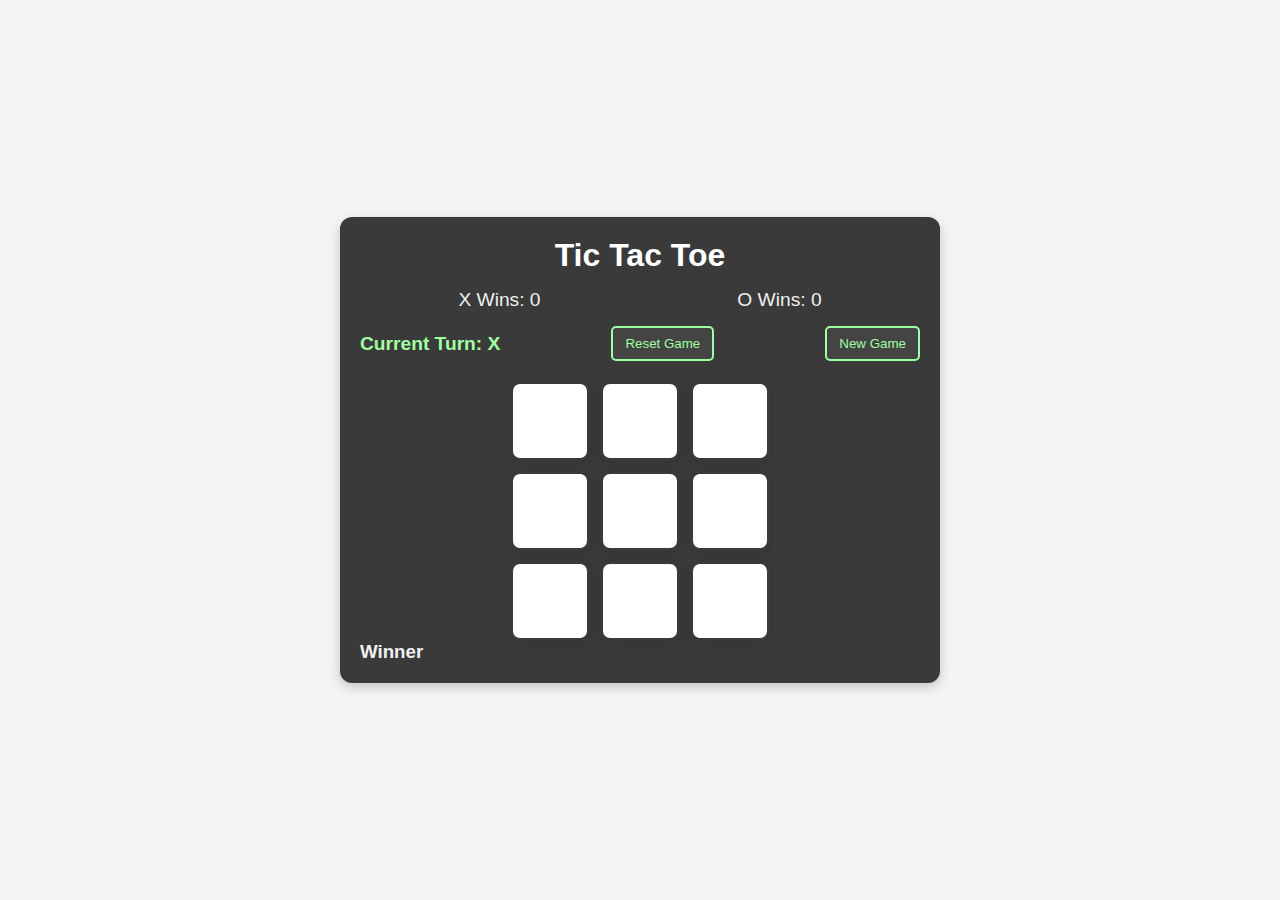
<file: index.html>
<!DOCTYPE html>
<html lang="en">
<head>
    <meta charset="UTF-8">
    <meta name="viewport" content="width=device-width, initial-scale=1.0">
    <title>Tic Tac Toe</title>
    <link rel="stylesheet" href="game.css">
</head>
<body>
    <main>
        <h1>Tic Tac Toe</h1>
        
        <!-- Scoreboard -->
        <div class="scoreboard">
            <div class="score">X Wins: <span id="x-wins">0</span></div>
            <div class="score">O Wins: <span id="o-wins">0</span></div>
        </div>
        
        <!-- Buttons and Turn Indicator -->
        <div class="controls">
            <div class="turn-indicator">Current Turn: <span id="current-turn">X</span></div>
            <button id="reset">Reset Game</button>
            <button id="newgame">New Game</button>
        </div>
        
        <!-- Game Board -->
        <div class="container">
            <div class="game">
                <button class="box"></button>
                <button class="box"></button>
                <button class="box"></button>
                <button class="box"></button>
                <button class="box"></button>
                <button class="box"></button>
                <button class="box"></button>
                <button class="box"></button>
                <button class="box"></button>
            </div>
        </div>

        <div class="msg hide"><h3 id="winner-msg">Winner</h3></div>
    </main>
    <script src="game.js"></script>
</body>
</html>
</file>
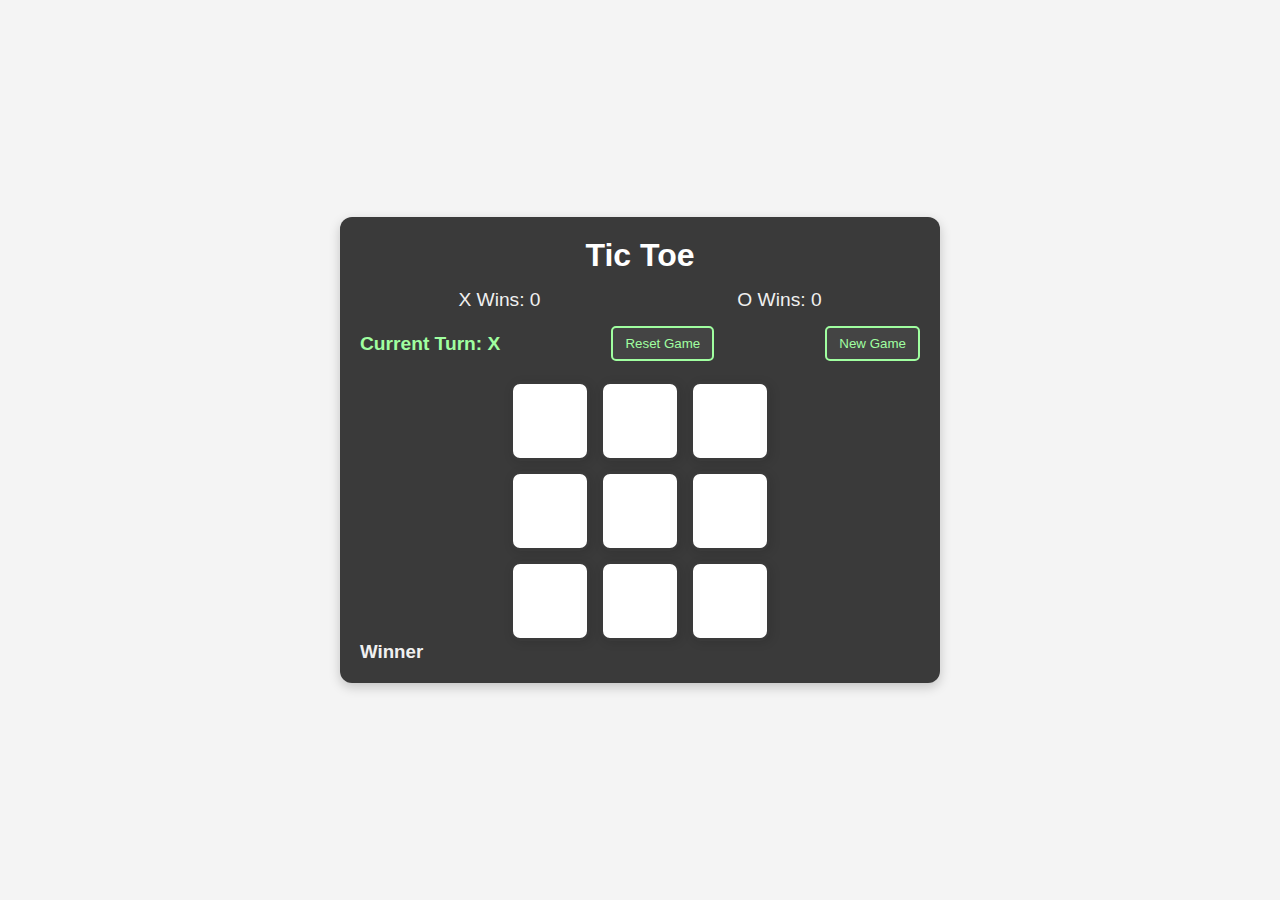
<file: Tic tac toe/game.html>
<!DOCTYPE html>
<html lang="en">
<head>
    <meta charset="UTF-8">
    <meta name="viewport" content="width=device-width, initial-scale=1.0">
    <title>Tic Tac Toe</title>
    <link rel="stylesheet" href="game.css">
</head>
<body>
    <main>
        <h1>Tic Toe</h1>
        
        <!-- Scoreboard -->
        <div class="scoreboard">
            <div class="score">X Wins: <span id="x-wins">0</span></div>
            <div class="score">O Wins: <span id="o-wins">0</span></div>
        </div>
        
        <!-- Buttons and Turn Indicator -->
        <div class="controls">
            <div class="turn-indicator">Current Turn: <span id="current-turn">X</span></div>
            <button id="reset">Reset Game</button>
            <button id="newgame">New Game</button>
        </div>
        
        <!-- Game Board -->
        <div class="container">
            <div class="game">
                <button class="box"></button>
                <button class="box"></button>
                <button class="box"></button>
                <button class="box"></button>
                <button class="box"></button>
                <button class="box"></button>
                <button class="box"></button>
                <button class="box"></button>
                <button class="box"></button>
            </div>
        </div>

        <div class="msg hide"><h3 id="winner-msg">Winner</h3></div>
    </main>
    <script src="game.js"></script>
</body>
</html>
</file>
<file: game.css>
* {
    margin: 0;
    padding: 0;
    box-sizing: border-box;
}

body {
    display: flex;
    align-items: center;
    justify-content: center;
    background-color: #f4f4f4;
    min-height: 100vh;
    font-family: Arial, sans-serif;
}

main {
    width: 100%;
    max-width: 600px;
    padding: 20px;
    background-color: #3a3a3a;
    border-radius: 12px;
    box-shadow: 0 4px 12px rgba(0, 0, 0, 0.2);
    color: #f0f0f0;
}

h1 {
    text-align: center;
    color: #ffffff;
    margin-bottom: 15px;
}

.scoreboard {
    display: flex;
    justify-content: space-around;
    margin-bottom: 15px;
    font-size: 1.2rem;
    color: #f0f0f0;
}

.controls {
    display: flex;
    justify-content: space-between;
    align-items: center;
    margin-bottom: 15px;
}

.turn-indicator {
    color: #a0ffa0;
    font-size: 1.2rem;
    font-weight: bold;
}

#reset, #newgame {
    background-color: #444;
    color: #a0ffa0;
    border: 2px solid #a0ffa0;
    border-radius: 5px;
    padding: 8px 12px;
    cursor: pointer;
    transition: 0.3s;
}

#reset:hover, #newgame:hover {
    background-color: #a0ffa0;
    color: #444;
}

.container {
    display: flex;
    justify-content: center;
    align-items: center;
    margin-top: 20px;
}

.game {
    display: grid;
    grid-template-columns: repeat(3, 1fr);
    gap: 10px;
}

.box {
    height: 80px;
    width: 80px;
    font-size: 36px;
    background-color: #ffffff;
    color: #333;
    border: 3px solid #3a3a3a;
    border-radius: 10px;
    cursor: pointer;
    transition: 0.2s;
    display: flex;
    align-items: center;
    justify-content: center;
    font-weight: bold;
    box-shadow: 2px 2px 10px rgba(0, 0, 0, 0.1);
}

.box:hover {
    background-color: #f0f0f0;
}

.win-box {
    border-color: #28a745 !important;
    background-color: #e6ffe6;
}

@media (max-width: 500px) {
    .box {
        height: 60px;
        width: 60px;
        font-size: 28px;
    }
    main {
        padding: 10px;
    }
    .controls button {
        padding: 6px 10px;
    }
}
</file>
<file: Tic tac toe/game.css>
* {
    margin: 0;
    padding: 0;
    box-sizing: border-box;
}

body {
    display: flex;
    align-items: center;
    justify-content: center;
    background-color: #f4f4f4;
    min-height: 100vh;
    font-family: Arial, sans-serif;
}

main {
    width: 100%;
    max-width: 600px;
    padding: 20px;
    background-color: #3a3a3a;
    border-radius: 12px;
    box-shadow: 0 4px 12px rgba(0, 0, 0, 0.2);
    color: #f0f0f0;
}

h1 {
    text-align: center;
    color: #ffffff;
    margin-bottom: 15px;
}

.scoreboard {
    display: flex;
    justify-content: space-around;
    margin-bottom: 15px;
    font-size: 1.2rem;
    color: #f0f0f0;
}

.controls {
    display: flex;
    justify-content: space-between;
    align-items: center;
    margin-bottom: 15px;
}

.turn-indicator {
    color: #a0ffa0;
    font-size: 1.2rem;
    font-weight: bold;
}

#reset, #newgame {
    background-color: #444;
    color: #a0ffa0;
    border: 2px solid #a0ffa0;
    border-radius: 5px;
    padding: 8px 12px;
    cursor: pointer;
    transition: 0.3s;
}

#reset:hover, #newgame:hover {
    background-color: #a0ffa0;
    color: #444;
}

.container {
    display: flex;
    justify-content: center;
    align-items: center;
    margin-top: 20px;
}

.game {
    display: grid;
    grid-template-columns: repeat(3, 1fr);
    gap: 10px;
}

.box {
    height: 80px;
    width: 80px;
    font-size: 36px;
    background-color: #ffffff;
    color: #333;
    border: 3px solid #3a3a3a;
    border-radius: 10px;
    cursor: pointer;
    transition: 0.2s;
    display: flex;
    align-items: center;
    justify-content: center;
    font-weight: bold;
    box-shadow: 2px 2px 10px rgba(0, 0, 0, 0.1);
}

.box:hover {
    background-color: #f0f0f0;
}

.win-box {
    border-color: #28a745 !important;
    background-color: #e6ffe6;
}

@media (max-width: 500px) {
    .box {
        height: 60px;
        width: 60px;
        font-size: 28px;
    }
    main {
        padding: 10px;
    }
    .controls button {
        padding: 6px 10px;
    }
}
</file>
